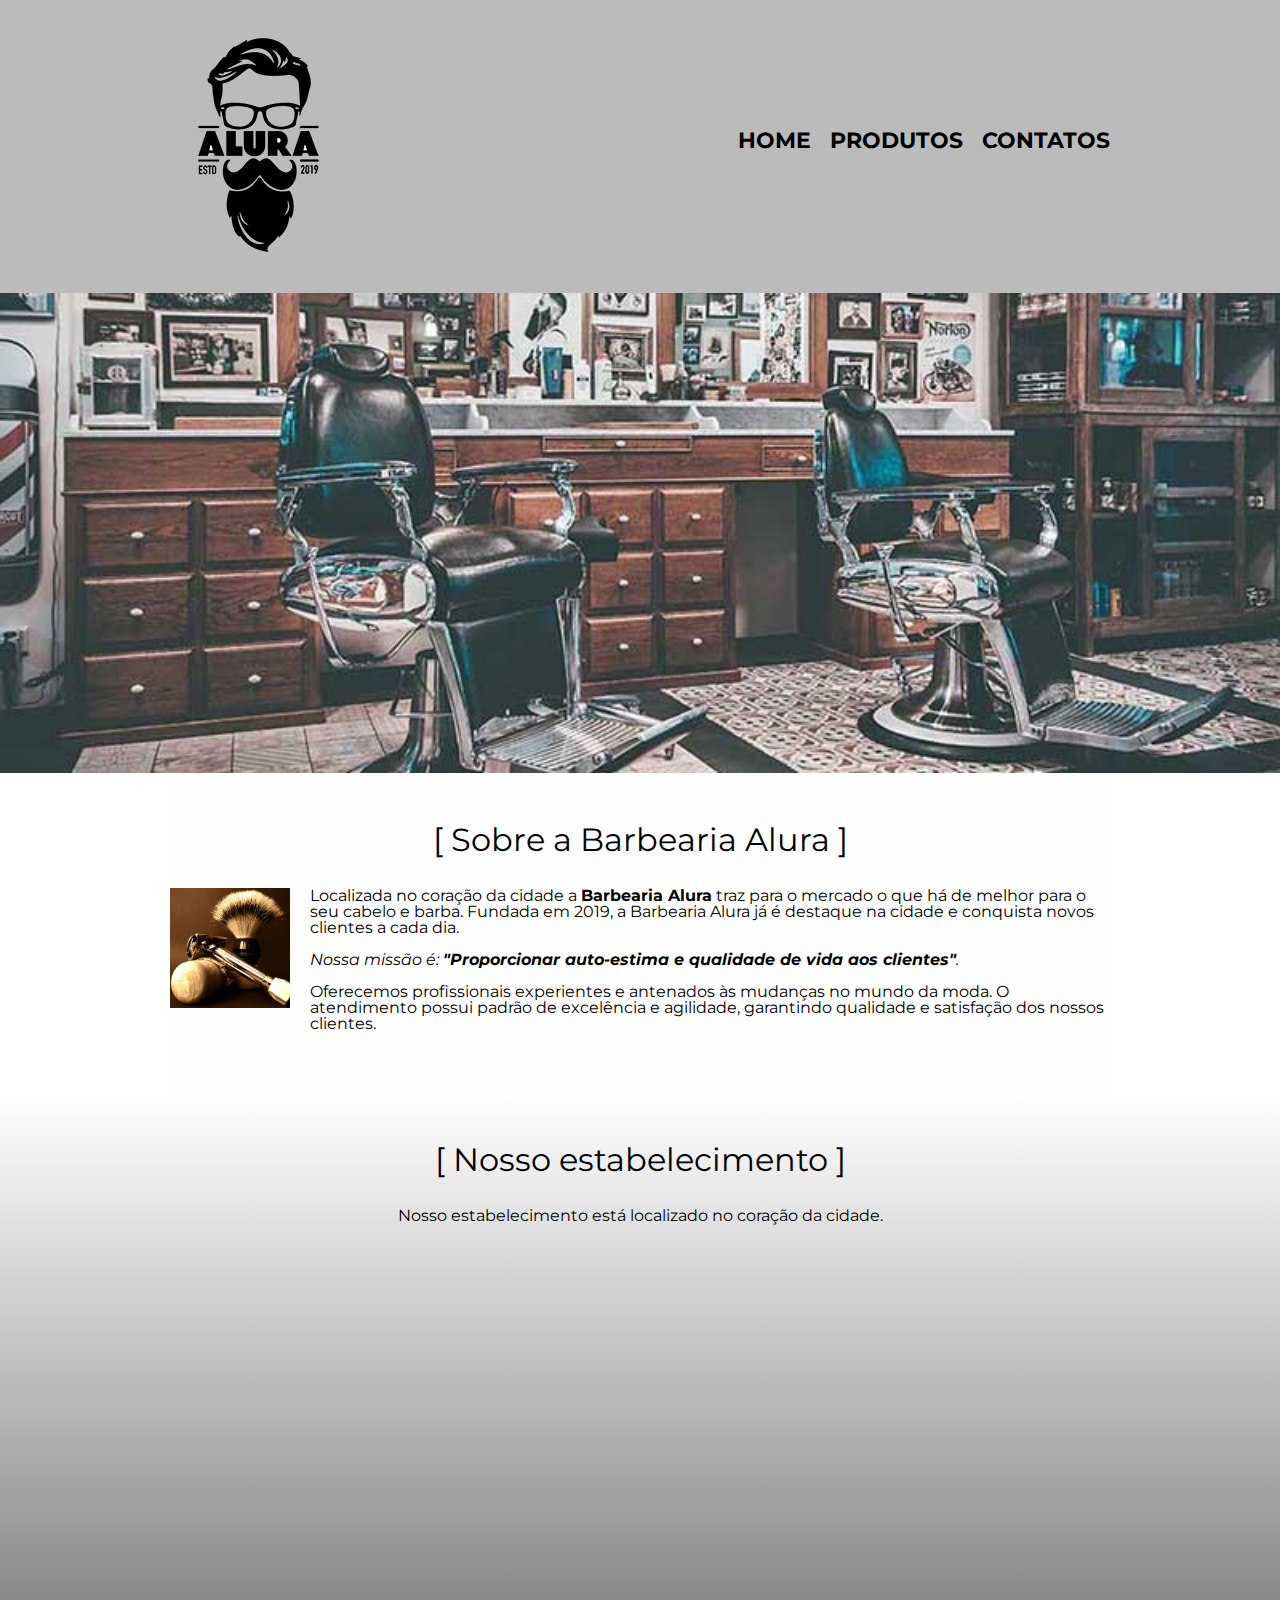
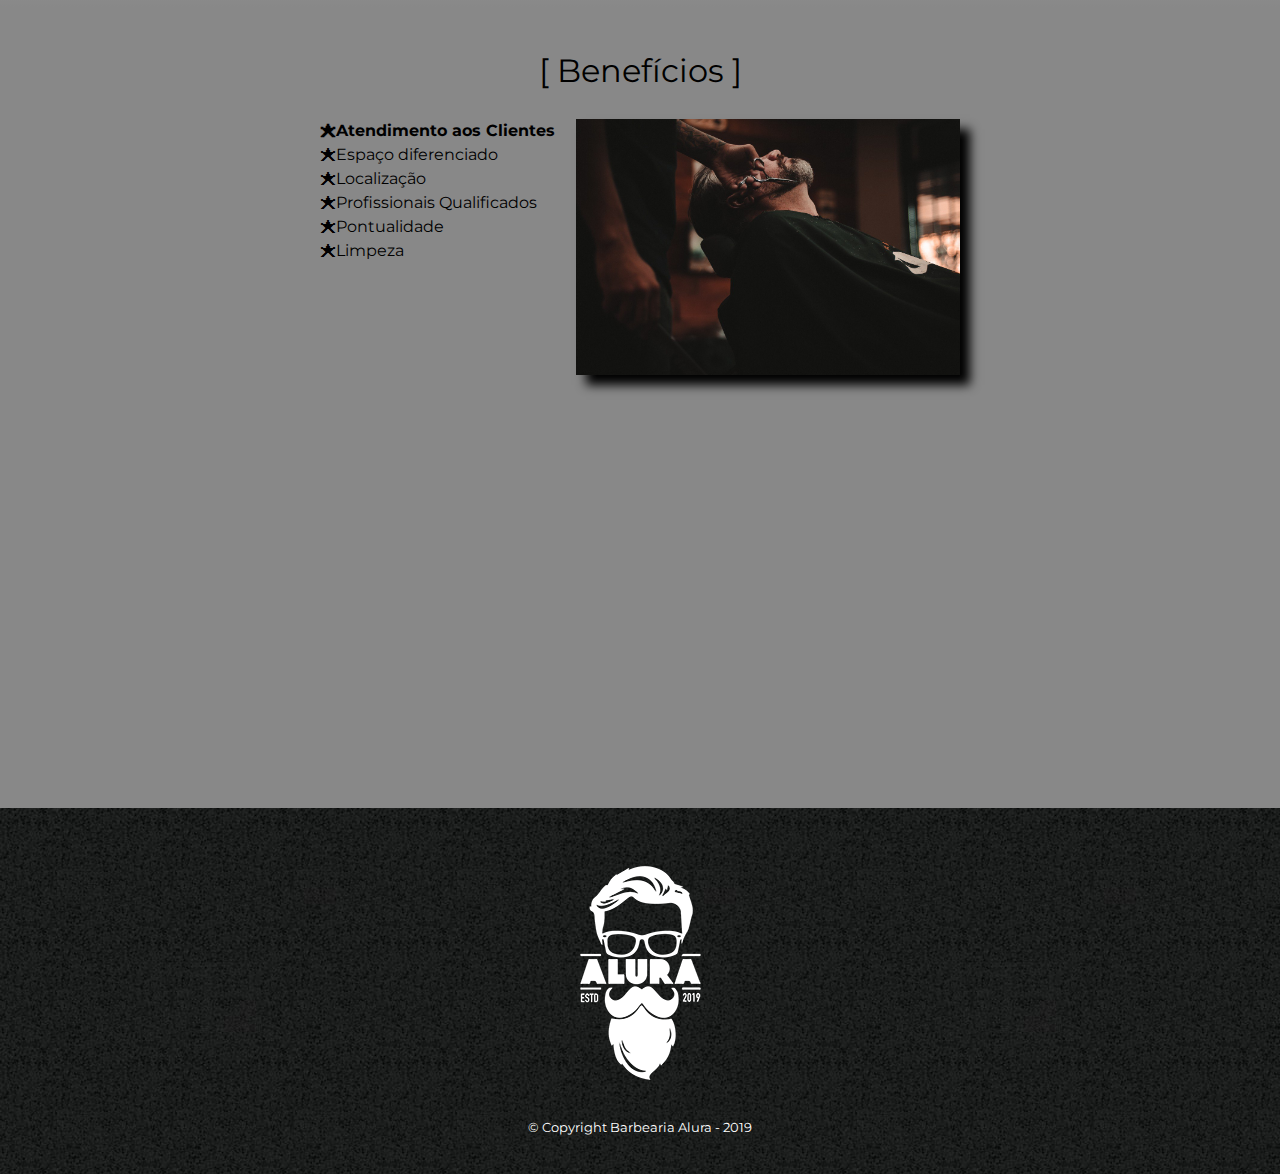
<file: index.html>
<!DOCTYPE html>
<html lang="pt-br">
	<head>
		<meta charset="UTF-8">
		<meta name="viewport" content="width=device-width">
		<title>Barbearia Alura</title>

		<link rel="stylesheet" href="reset.css">
		<link rel="stylesheet" href="style.css">
		<link href="https://fonts.googleapis.com/css2?family=Montserrat&display=swap" rel="stylesheet">
	</head>



	<body>
		<header>
			<div class="caixa">
				<h1><img src="logo.png"> </h1>

				<nav>
					<ul>
						<li><a href="index.html">Home</a></li>
						<li><a href="produtos.html">Produtos</a></li>
						<li><a href="contato.html">Contatos</a></li>
					</ul>
				</nav>
			</div>
		</header>
		<img class="banner" src="banner.jpg">
		
		<main>
		<section class="principal">
			<h2 class="titulo-principal">Sobre a Barbearia Alura</h2>

			<img class="utensilios" src="utensilios.jpg" alt="Utensilios de um Barbeiro.">
	 
			<p>Localizada no coração da cidade a <strong>Barbearia Alura</strong> traz para o mercado o que há de melhor para o seu cabelo e barba. Fundada em 2019, a Barbearia Alura já é destaque na cidade e conquista novos clientes a cada dia.</p>

			<p id="missao"><em>Nossa missão é: <strong>"Proporcionar auto-estima e qualidade de vida aos clientes"</strong>.</em></p>

			<p>Oferecemos profissionais experientes e antenados às mudanças no mundo da moda. O atendimento possui padrão de excelência e agilidade, garantindo qualidade e satisfação dos nossos clientes.</p>
		</section>

		<section class="mapa">
			<h3 class="titulo-principal">Nosso estabelecimento</h3>
			<p>Nosso estabelecimento está localizado no coração da cidade.</p>
			
			<div class="mapa-conteudo">
				<iframe src="https://www.google.com/maps/embed?pb=!1m16!1m12!1m3!1d58513.79581977156!2d-46.62718304585816!3d-23.564412078288168!2m3!1f0!2f0!3f0!3m2!1i1024!2i768!4f13.1!2m1!1salura%20sao%20paulo!5e0!3m2!1spt-BR!2sbr!4v1661482167824!5m2!1spt-BR!2sbr" width="100%" height="300" style="border:0;" allowfullscreen="" loading="lazy" referrerpolicy="no-referrer-when-downgrade"></iframe>
			</div>	
		</section>

		<section class="beneficios">
			<h3 class="titulo-principal">Benefícios</h3>

			<div class="conteudo-beneficios">
				<ul class="lista-beneficios">
					<li class="itens">Atendimento aos Clientes</li>
					<li class="itens">Espaço diferenciado</li>
					<li class="itens">Localização</li>
					<li class="itens">Profissionais Qualificados</li>
					<li class="itens">Pontualidade</li>
					<li class="itens">Limpeza</li>

				</ul><img src="beneficios.jpg" class="imagem-beneficios">
			</div>

			<div class="video">
				<iframe width="100%" height="315" src="https://www.youtube.com/embed/wcVVXUV0YUY" title="YouTube video player" frameborder="0" allow="accelerometer; autoplay; clipboard-write; encrypted-media; gyroscope; picture-in-picture" allowfullscreen></iframe>
			</div>

		</section>

		</main>
		
		<footer>
			<img src="logo-branco.png">
			<p class="copyright">&copy Copyright Barbearia Alura - 2019</p>
		</footer>
	</body>
</html>
</file>
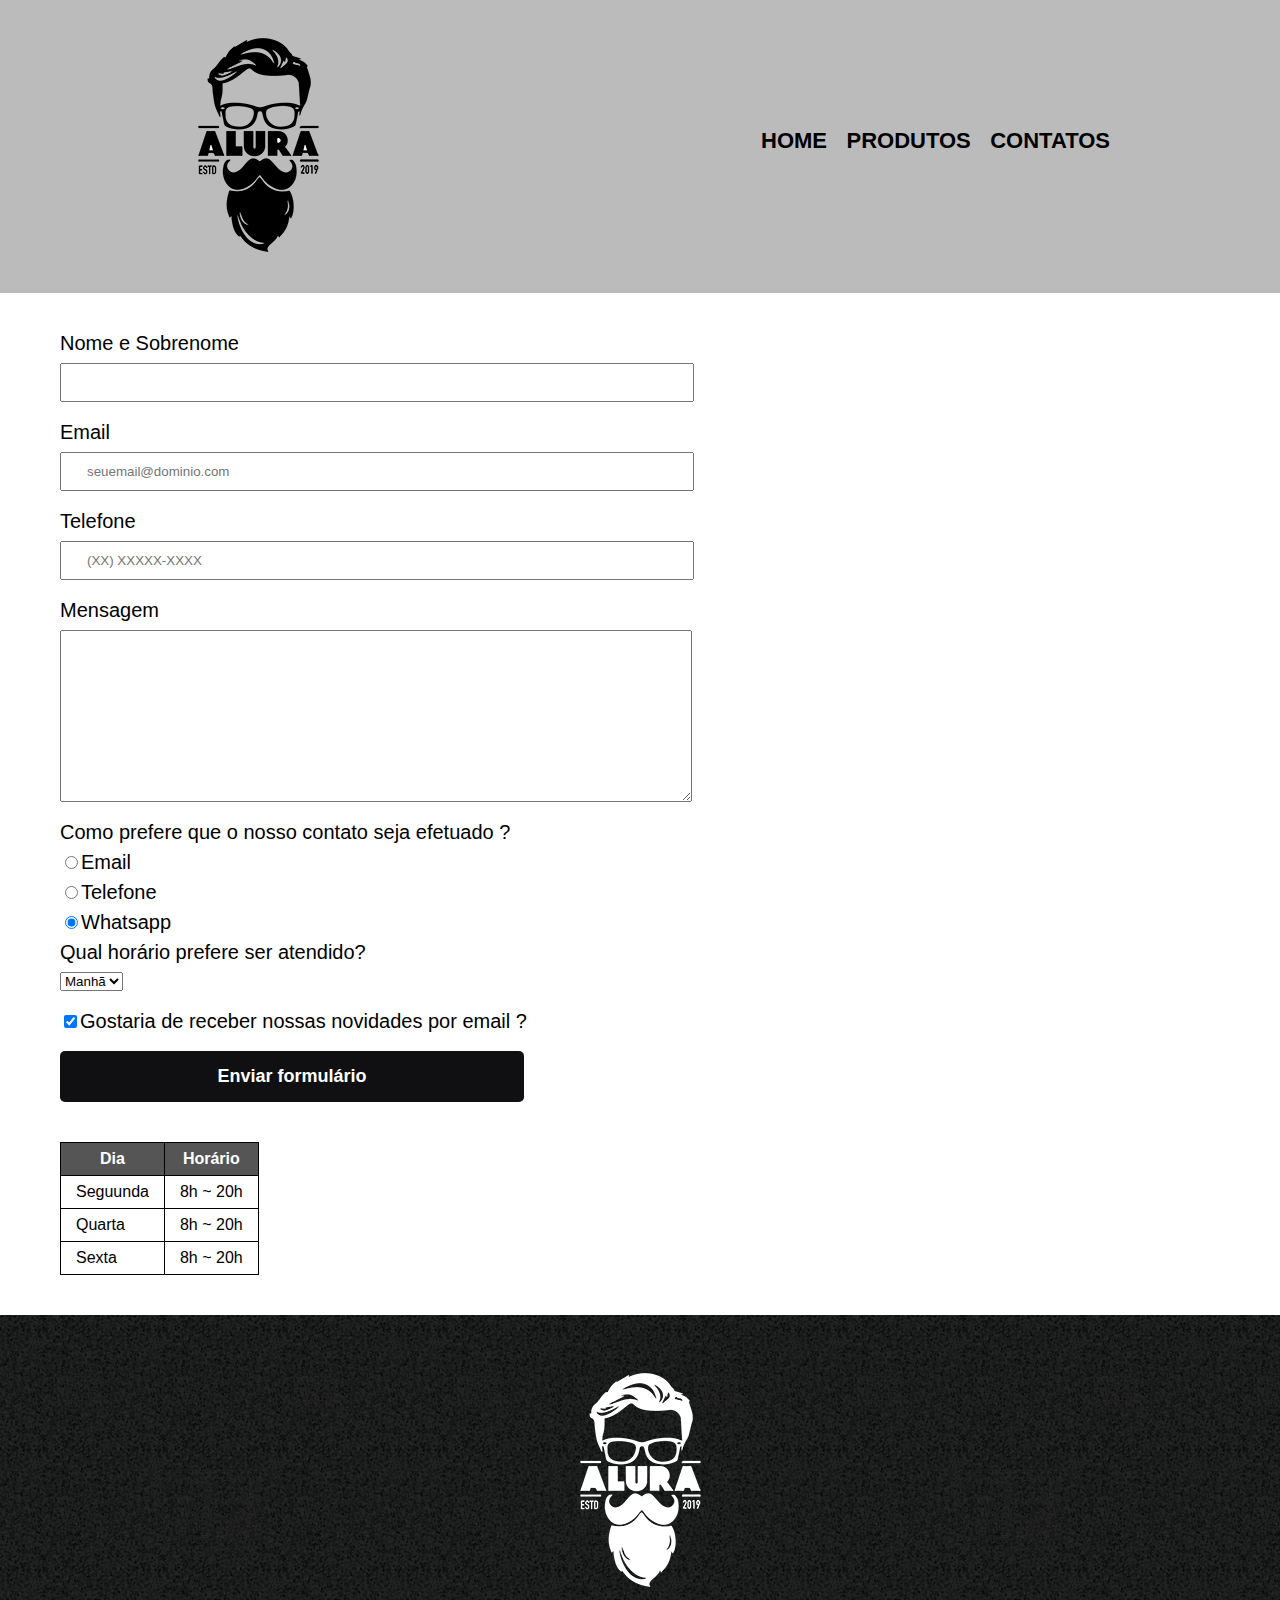
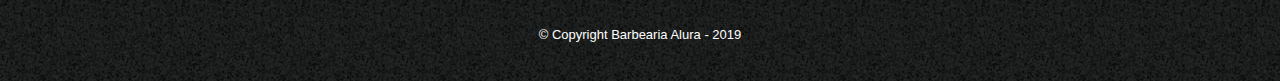
<file: contato.html>
<!DOCTYPE html>
<html>
	<head>
		<meta charset="utf-8">
		<meta name="viewport" content="width=device-width, initial-scale=1">
		<title>Contato - Barbearia Alura</title>
		<link rel="stylesheet" href="reset.css">
		<link rel="stylesheet" href="style.css">
	</head>

	<body>
		<header>
			<div class="caixa">
				<h1><img src="logo.png" alt="Logo da Barbearia Alura"> </h1>

				<nav class="botoesTitulo">
					<ul>
						<li><a href="index.html">Home</a></li>
						<li><a href="produtos.html">Produtos</a></li>
						<li><a href="contatos.html">Contatos</a></li>
					</ul>
				</nav>
			</div>
		</header>

		<main>
			<form>
					
						<label for="nomesobrenome" class="">Nome e Sobrenome</label>
						<input type="text" id="nomesobrenome" class="input-padrao" required>

						<label for="email">Email</label>
						<input type="email" id="email" class="input-padrao" required placeholder="seuemail@dominio.com">

						<label for="telefone">Telefone</label>
						<input type="tel" id="telefone" class="input-padrao" required placeholder="(XX) XXXXX-XXXX">

						<label for="mensagem">Mensagem</label>
						<textarea cols="70" rows="10" id="mensagem" class="input-padrao" required></textarea>

					<fieldset>
						<legend>Como prefere que o nosso contato seja efetuado ?</legend>
						<label for="radio-email"><input type="radio" name="contato" value="email" id="radio-email">Email</label>
						
						<label for="radio-telefone"><input type="radio" name="contato" value="email" id="radio-telefone">Telefone</label>
						
						<label for="radio-whatsapp"><input type="radio" name="contato" value="email" id="radio-whatsapp" checked>Whatsapp</label>
					
					</fieldset>
					<fieldset>
						<legend>Qual horário prefere ser atendido?</legend>	
						<select>
							<option>Manhã</option>
							<option>Tarde</option>
							<option>Noite</option>
						</select>
					</fieldset>


						<label class="checkbox"><input type="checkbox" checked>Gostaria de receber nossas novidades por email ?</label>

						<input type="submit" value="Enviar formulário" class="enviar">
					
			</form>

			<table>
				<thead>
					<tr>
						<th>Dia</th>
						<th>Horário</th>
					</tr>
				</thead>
				<tbody>
					<tr></tr>
						<td>Seguunda</td>
						<td>8h ~ 20h</td>
					<tr></tr>
						<td>Quarta</td>
						<td>8h ~ 20h</td>
					<tr></tr>
						<td>Sexta</td>
						<td>8h ~ 20h</td>
				</tbody>
			</table>
		</main>


		
	</body>
	<footer>
			<img src="logo-branco.png" alt="Logo da Barbearia Alura">
			<p class="copyright">&copy Copyright Barbearia Alura - 2019</p>
	</footer>

</html>
</file>
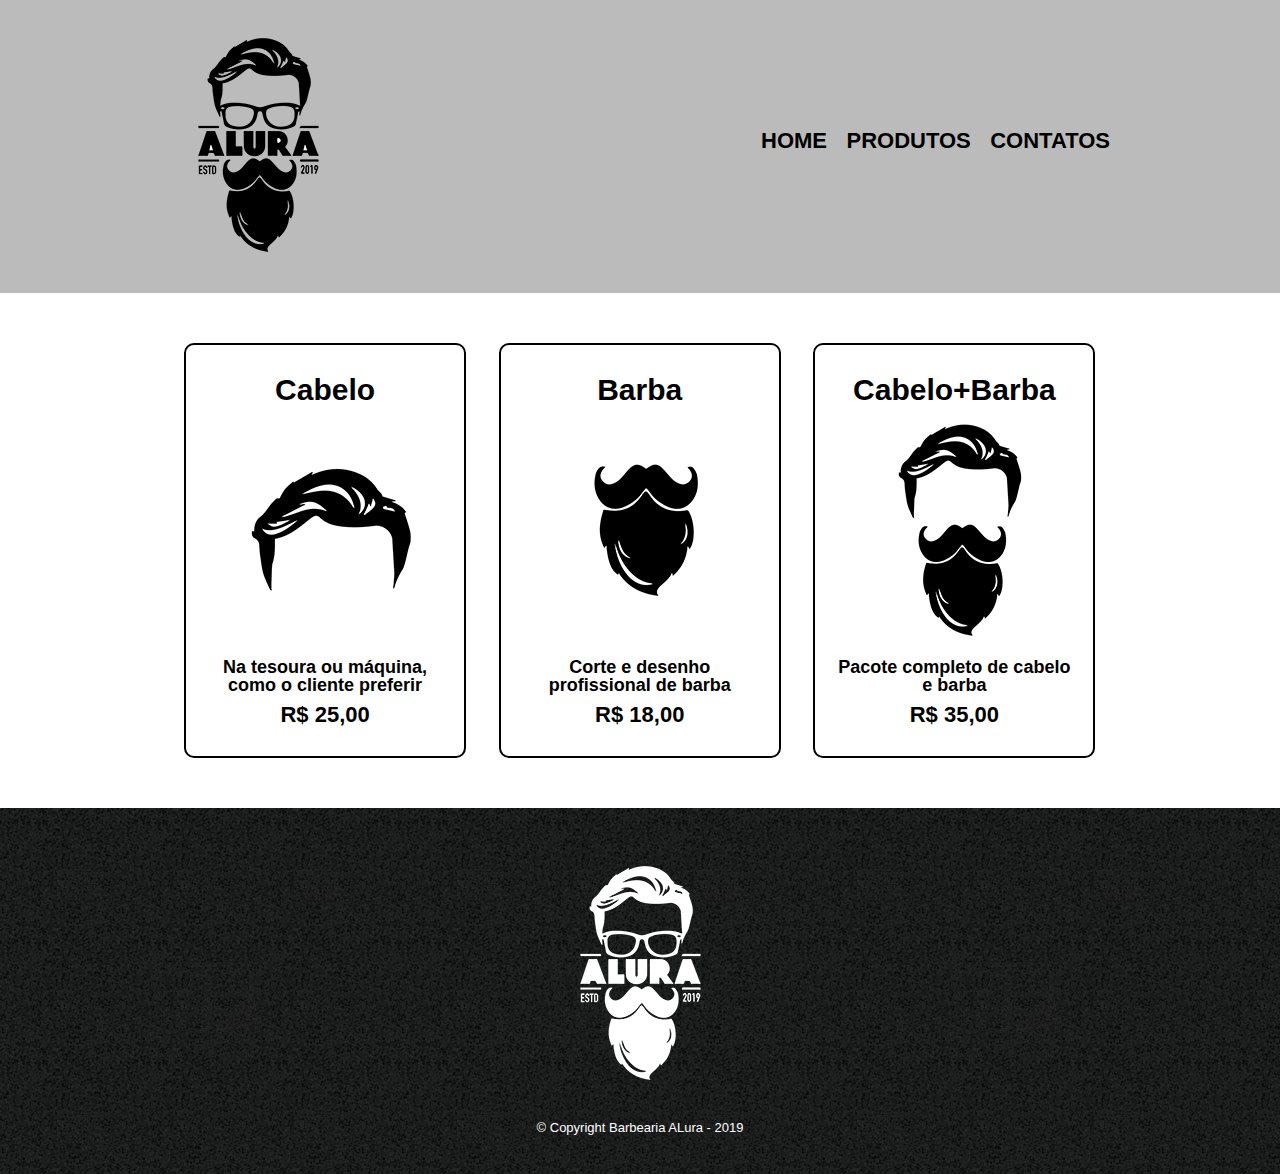
<file: produtos.html>
<!DOCTYPE html>
<html>
	<head>
		<meta charset="utf-8">
		<meta name="viewport" content="width=device-width, initial-scale=1">
		<title>Produtos - Barbearia Alura</title>
		<link rel="stylesheet" href="reset.css">
		<link rel="stylesheet" href="style.css">
	</head>

	<body>
		<header>
			<div class="caixa">
				<h1><img src="logo.png"> </h1>

				<nav>
					<ul>
						<li><a href="index.html">Home</a></li>
						<li><a href="produtos.html">Produtos</a></li>
						<li><a href="contato.html">Contatos</a></li>
					</ul>
				</nav>
			</div>
		</header>


		<main>
			<ul class="produtos">
				<li>
					<h2>Cabelo</h2>
					<img src="cabelo.jpg">
					<p class="descri">Na tesoura ou máquina, como o cliente preferir</p>
					<p class="preco">R$ 25,00</p>
				</li>
				<li>
					<h2>Barba</h2>
					<img src="barba.jpg">
					<p class="descri">Corte e desenho profissional de barba</p>
					<p class="preco">R$ 18,00</p>
				</li>					
				<li>
					<h2>Cabelo+Barba</h2>
					<img src="cabelo+barba.jpg">
					<p class="descri">Pacote completo de cabelo e barba</p>
					<p class="preco">R$ 35,00</p>
				</li>
			</ul>
		</main>

		<footer>
			<img src="logo-branco.png">
			<p class="copyright">&copy Copyright Barbearia ALura - 2019</p>
		</footer>
	</body>


</html>
</file>
<file: style.css>
body {
	font-family: 'Montserrat', sans-serif;
	

}

header {

	background: #BBBBBB;
	padding: 20px 0;
}

.caixa {
	position: relative;
	width: 940px;
	margin: 0 auto;
}

nav {
	
	position: absolute;
	top: 110px;
	right: 0;

}

nav li {
	display: inline;
	margin:0 0 0 15px;
}

nav a {

	text-transform: uppercase;
	color: #000000;
	font-weight: bold;
	font-size: 22px;
	text-decoration: none;

}

nav a:hover {

	color: #C78C19;
	text-decoration: underline;

}

.produtos {

	width: 940px;
	margin: 0 auto;
	padding: 50px 0;

}

.produtos li {

	display: inline-block;
	text-align: center;
	width: 30%;
	vertical-align: top;
	margin: 0 1.5%;
	padding: 30px 20px;
	box-sizing: border-box;
	border: 2px solid #000000;
	border-radius: 10px;

}
.produtos li:hover {

	border-color: #C78C19;


}
.produtos li:active {

	border-color: #088C19; ;

}

.produtos li:hover h2 {

	font-size: 40px;

}

.produtos h2 {

	font-size: 30px;
	font-weight: bold;

}

.preco {

	font-size: 22px;
	font-weight: bold;
	margin-top: 10px;

}

.descri {

	font-size: 18px;
	font-weight: bold;


}

footer {


	text-align: center;
	background: url("bg.jpg");
	padding: 40px 0;
}

.copyright {

	color: #FFFFFF;
	font-size: 13px;
	margin-top: 20px;

}

main {
	
	

}

form {

	margin: 40px 60px;
	
}

form label, form legend {
	
	display: block;
	font-size: 20px;
	margin-bottom: 10px;

}

.input-padrao {
	display: block;
	margin-bottom: 20px;
	padding: 10px 25px ;
	width: 50%;

}

.checkbox {
	margin:20px 0 ;

}

.enviar {

	width: 40%;
	padding: 15px 0;
	background: rgb(16, 15, 18);
	color: white;
	font-weight: bolder;
	font-size: 18px;
	border: none;
	border-radius: 5px;
	transition: 1s all;
	cursor: pointer;

}

.enviar:hover {

	background: rgb(158, 156, 154);
	transform: scale(1.1);
	opacity: 90%;

}

table {
	margin: 20px 60px 40px;

}

thead {
	background: #555555;
	color: white;
	font-weight: bold;

}

td, th {

	border: 1px solid #000000;
	padding: 8px 15px;

}

/* css da página inicial */

.banner {
	width: 100%;

}

.titulo-principal {
	text-align: center;
	font-size: 2em;
	margin: 0 0 1em;
	clear: left;

}

.titulo-principal:first-letter {
	font-weight: bold;

}


.titulo-principal:before {
	content: "[ ";

}

.titulo-principal:after {

	content: " ]";
}


.principal {
	padding: 3em 0;
	background: #FEFEFE;
	width: 940px;
	margin: 0 auto;

}

.principal p {
	margin: 0 0 1em;

}

.principal strong {
	font-weight: bold;

}

.principal em {

	font-style: italic;
}

.utensilios {
	width: 120px;
	float: left;
	margin: 0 20px 20px 0;
}

.beneficios {
	padding: 3em 0;
	background: #888888;


}

.conteudo-beneficios {
	width: 640px;
	margin: 0 auto;

}

.lista-beneficios {
	width: 40%;
	display: inline-block;
	vertical-align: top;

}

.itens {
	line-height: 1.5;

}

.itens:before {

	content: "🟊";
}

.itens:first-child {

	font-weight: bold;

}

.imagem-beneficios {

	width: 60%;
	opacity: 1;
	transition: 400ms;
	box-shadow: 10px 10px 10px #000000;

}

.imagem-beneficios:hover {
	opacity: 0.3;

}

.mapa {

	padding: 3em 0;
	background: linear-gradient(#FEFEFE, #888888) ;

}

.mapa-conteudo {
	width: 940px;
	margin: 0 auto;

}

.mapa p {

	margin: 0 0 2em;
	text-align: center;
}

.video {

	width: 560px;
	margin: 2em auto;

}

@media screen and (max-width: 480px) {
	.caixa, .principal, .conteudo-beneficios, .mapa-conteudo, .video{
		width: auto;
	}

	h1 {
		text-align: center;
	}

	nav {

		position: static;
	}
	.lista-beneficios, .imagem-beneficios {
		width: 100%;
	}

}
</file>
